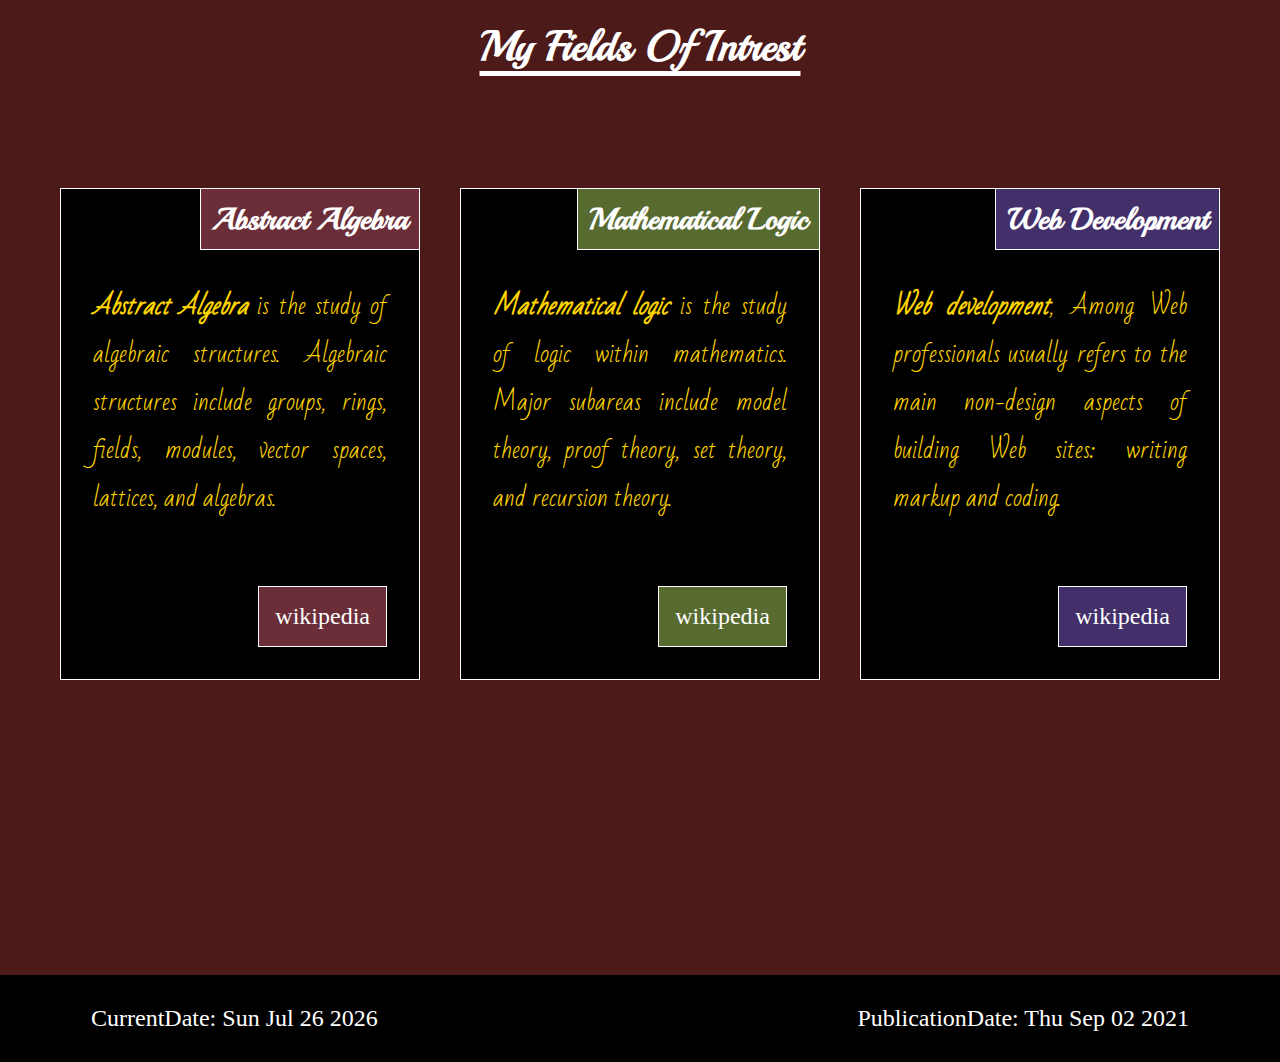
<file: project-1-My-Fields-Of-Intrest/index.html>
<html lang="en">
<head>
	<meta charset="UTF-8">
	<meta name="viewport" content="width=device-width, initial-scale=1.0">
	<title>Fields-Of-Intrests</title>
	<link rel="stylesheet" type="text/css" href="style.css">
	
</head>
<body>
	<h1>My&nbspFields&nbspOf&nbspIntrest</h1>
	<div class="container">

		<div class="row">
			
			<div class="column col-lg-4 col-md-6 col-sm-12">
				<h2 class = "color-1">Abstract&nbspAlgebra</h2>
				<p>
					<dfn>Abstract&nbspAlgebra</dfn> is the study of algebraic structures. Algebraic structures include groups, rings, fields, modules, vector spaces, lattices, and algebras.
				</p>
				<a class="color-1" target="_blank" href="https://en.wikipedia.org/wiki/Abstract_algebra">wikipedia</a>
			</div>
			

			
			<div class="column col-lg-4 col-md-6 col-sm-12">
				<h2 class = "color-2">Mathematical&nbspLogic</h2>
				<p>
					<dfn>Mathematical&nbsplogic</dfn> is the study of logic within mathematics. Major subareas include model theory, proof theory, set theory, and recursion theory.
				</p>
				<a class="color-2" target="_blank" href="https://en.wikipedia.org/wiki/Mathematical_logic">wikipedia</a>
			</div>
			
			
			<div class="column col-lg-4 col-md-12 col-sm-12">
				<h2 class = "color-4">Web&nbspDevelopment</h2>
				<p>
					<dfn>Web&nbspdevelopment</dfn>, Among Web professionals usually refers to the main non-design aspects of building Web sites: writing markup and coding.
				</p>
				<a class="color-4" target="_blank" href="https://en.wikipedia.org/wiki/Web_development">wikipedia</a>
			</div>
			
		</div> <!-- end of row -->
		
		<div class="spacer"></div>
	</div>	<!-- container ends -->

	<!-- footer -->
	<div id="footer">
		<div class="wrapper">
			<div id="pubDate">PublicationDate: Thu Sep 02 2021</div>
			<div id="currentDate">CurrentDate: </div>
		</div>
	</div>
	<script>
		var d = new Date();
		document.getElementById("currentDate").innerHTML += d.toDateString();
	</script>
</body>
</html>
</file>
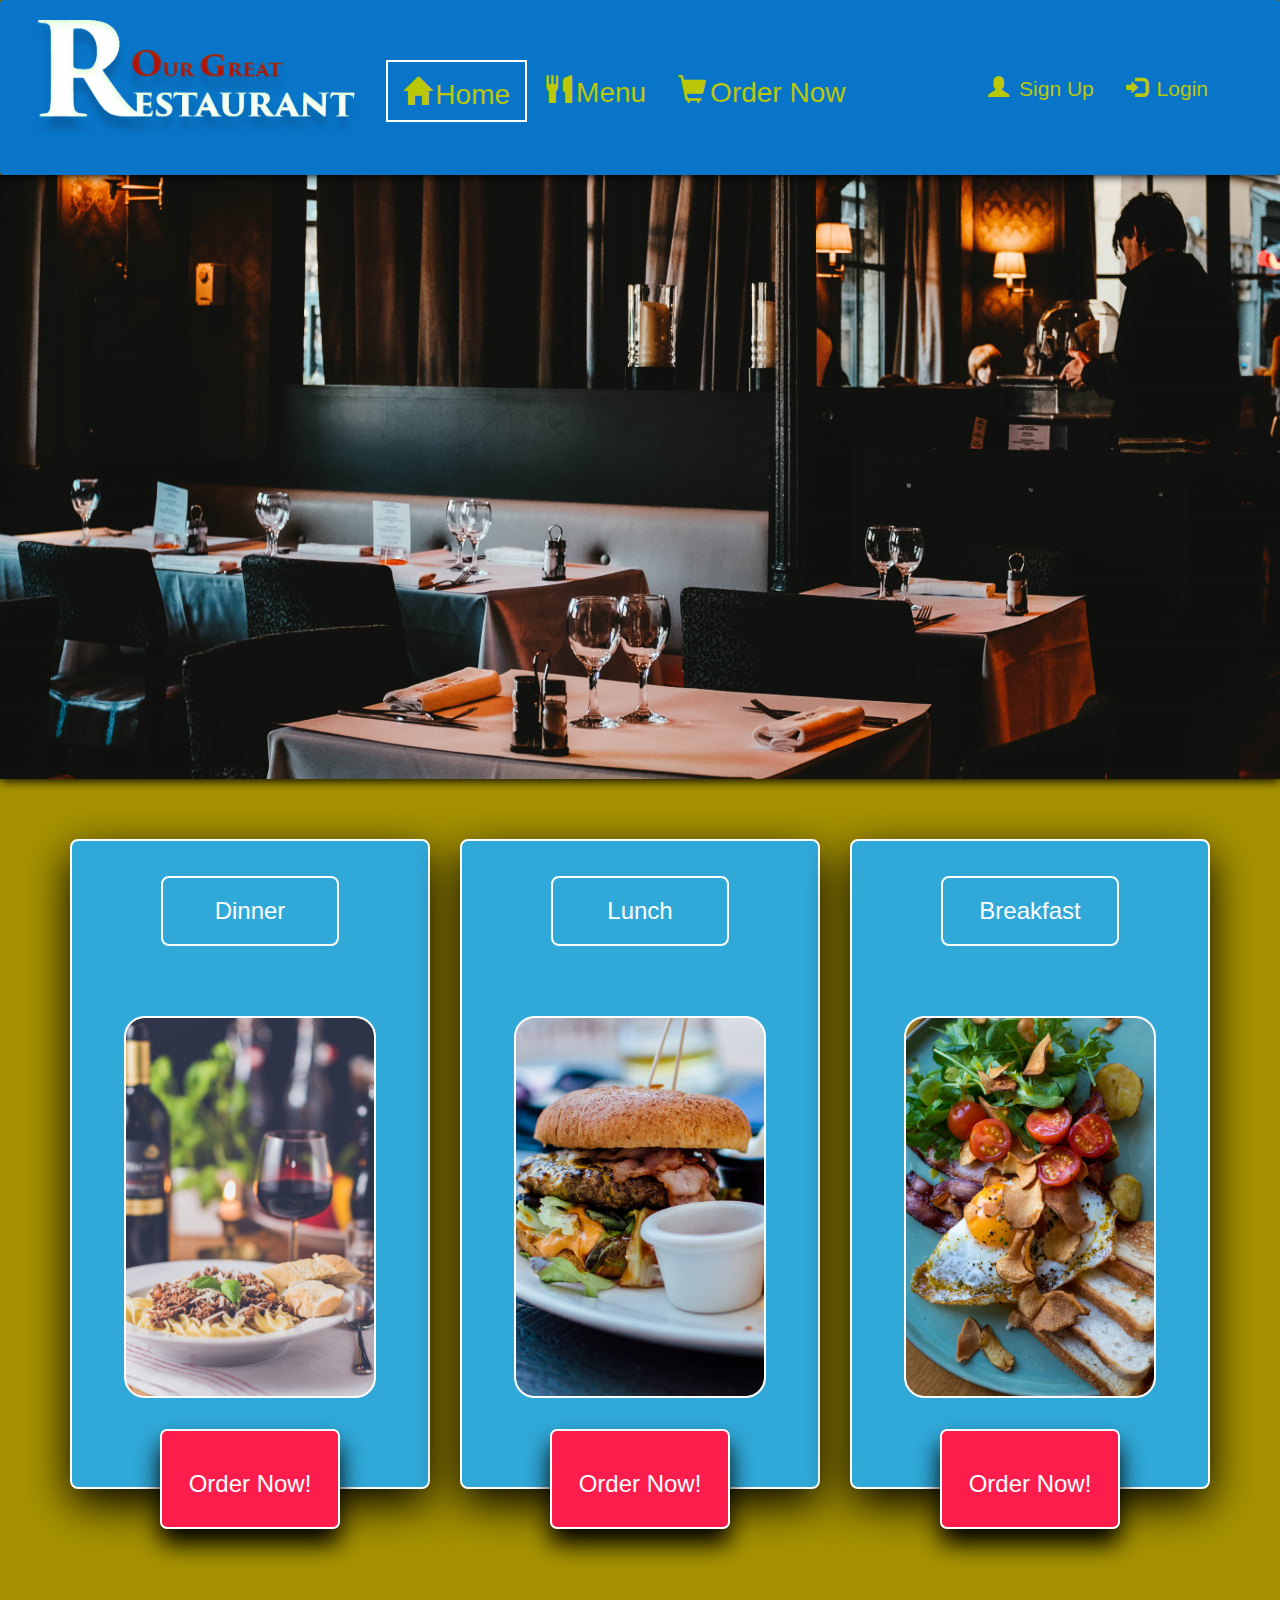
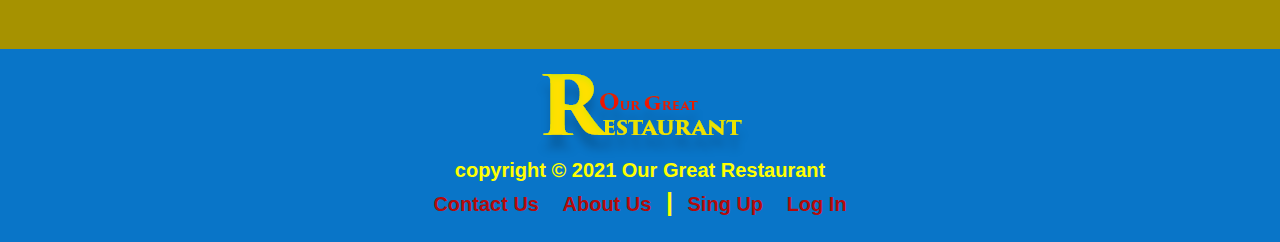
<file: project-2-Our-Great-Restaurant/index.html>
<html lang="en">
<head>
	<meta charset="UTF-8">
	<meta name="viewport" content="width=device-width, initial-scale=1.0, maximum-scale=1.0 ,user-scaleable=no">
	<title>Home</title>

	<link rel="stylesheet" href="styles/bootstrap-3/bootstrap.min.css">
	<link rel="stylesheet" type="text/css" href="styles/style.css">
</head>
 
<body>

	<nav class="navbar navbar-default" id="header-nav">
		<div class="navbar-header">
      		<a href="index.html" class="visible-lg visible-md visible-sm"><img class="logo-lg logo-sm" src="images/logo/1/Our greatRestaurant.png"></a>
      		<a href="index.html" class="visible-xs">
      			<span>Our</span>
      			<span>Great</span>
      			<span>R</span>
      			<span>estraunt</span>
      		</a>
      		<button type="button" id="navbarToggle" class="navbar-toggle collapsed" data-toggle="collapse" data-target="#collapsable-nav" aria-expanded="false">
	            <span class="sr-only">Toggle navigation</span>
	            <span class="icon-bar"></span>
	            <span class="icon-bar"></span>
	            <span class="icon-bar"></span>
          </button>
    	</div>

    	<div class="collapse navbar-collapse text-center" id="collapsable-nav">
		    <ul id="nav-list" class="nav navbar-nav">
				<li class="nav-item"><a class=" activ" href=""><span class="glyphicon glyphicon-home"></span>Home</a></li>
				<li class="nav-item"><a href=""><span class="glyphicon glyphicon-cutlery"></span>Menu</a></li>
				<li class="nav-item"><a href=""><span class="glyphicon glyphicon-shopping-cart"></span>Order Now</a></li>
				
		    </ul>
	    
		    <ul class="nav navbar-nav navbar-right">
	      		<li><a href="#"><span class="glyphicon glyphicon-user"></span> Sign Up</a></li>
	      		<li><a href="#"><span class="glyphicon glyphicon-log-in"></span> Login</a></li>
	    	</ul>
    	</div>
	</nav>

	<div class="jumbotron visible-lg visible-md">
		<img src="images/jumbotron/Jumbotron-pic.png">
	</div>
	<div class="container">
		<div class="row">
			<div class="col-md-4 col-sm-6 col-xs-12">
				<div class="meal-outer">
					<div class="meal-inner">
						<div class="blue-bg">
							<h3 class="head-line">Dinner</h3>
							<div class="future-img">
								<img src="images/meals/futured-image-dinner@2x.png" class="hide-xs">
								<img src="images/meals/futured-image-dinner.png" class="visible-xs">
							</div>
						</div>
					</div>
					<a href="">
						<div class="red-bg">
							<h3 class="orederNow">Order Now!</h3>
						</div>
					</a>
				</div>
			</div>
			<div class="col-md-4 col-sm-6 col-xs-12">
				<div class="meal-outer">
					<div class="meal-inner">
						<div class="blue-bg">
							<h3 class="head-line">Lunch</h3>
							<div class="future-img">
								<img src="images/meals/futured-image-lunch@2x.png" class="hide-xs">
								<img src="images/meals/futured-image-lunch.png" class="visible-xs">

							</div>
						</div>
					</div>
					<a href="">
						<div class="red-bg">
							<h3 class="orederNow">Order Now!</h3>
						</div>
					</a>
				</div>
			</div>
			<div class="col-md-4 col-sm-12 col-xs-12">
				<div class="meal-outer">
					<div class="meal-inner">
						<div class="blue-bg">
							<h3 class="head-line">Breakfast</h3>
							<div class="future-img">
								<img src="images/meals/futured-image-breakfast@2x.png" class="hide-xs">
								<img src="images/meals/futured-image-breakfast-tablet@2x.png" class="hide-default hide-xs">
								<img src="images/meals/futured-image-breakfast.png" class="visible-xs">

							</div>
						</div>
					</div>
					<a href="">
						<div class="red-bg">
							<h3 class="orederNow">Order Now!</h3>
						</div>
					</a>
				</div>
			</div>
		</div>


	</div>


  	
<div class="container-fluid footer text-center">
		<div class="row"><img src="images/logo/3/Our greatRestaurant@2x.png" alt="" class="logo-footer"></div>
		<div class="row">copyright &copy 2021 Our Great Restaurant</div>
		<div class="row">
							<div class="navbar-footer">
								<a href="" class="footer-link">Contact Us</a>
								<a href="" class="footer-link">About Us</a>
								<span>|</span>
								<a href="" class="footer-link">Sing Up</a>
								<a href="" class="footer-link">Log In</a>
							</div>
		</div>
</div>



<!-- jQuery (bootstrap dependencies) -->
<script type="text/javascript" src="scripts/jquery-2/jquery-2.2.4.min.js" ></script>
<script type="text/javascript" src="scripts/bootstrap-3/bootstrap.min.js"></script>
<script type="text/javascript" src="scripts/scripts.js"></script>
</body>
</html>
</file>
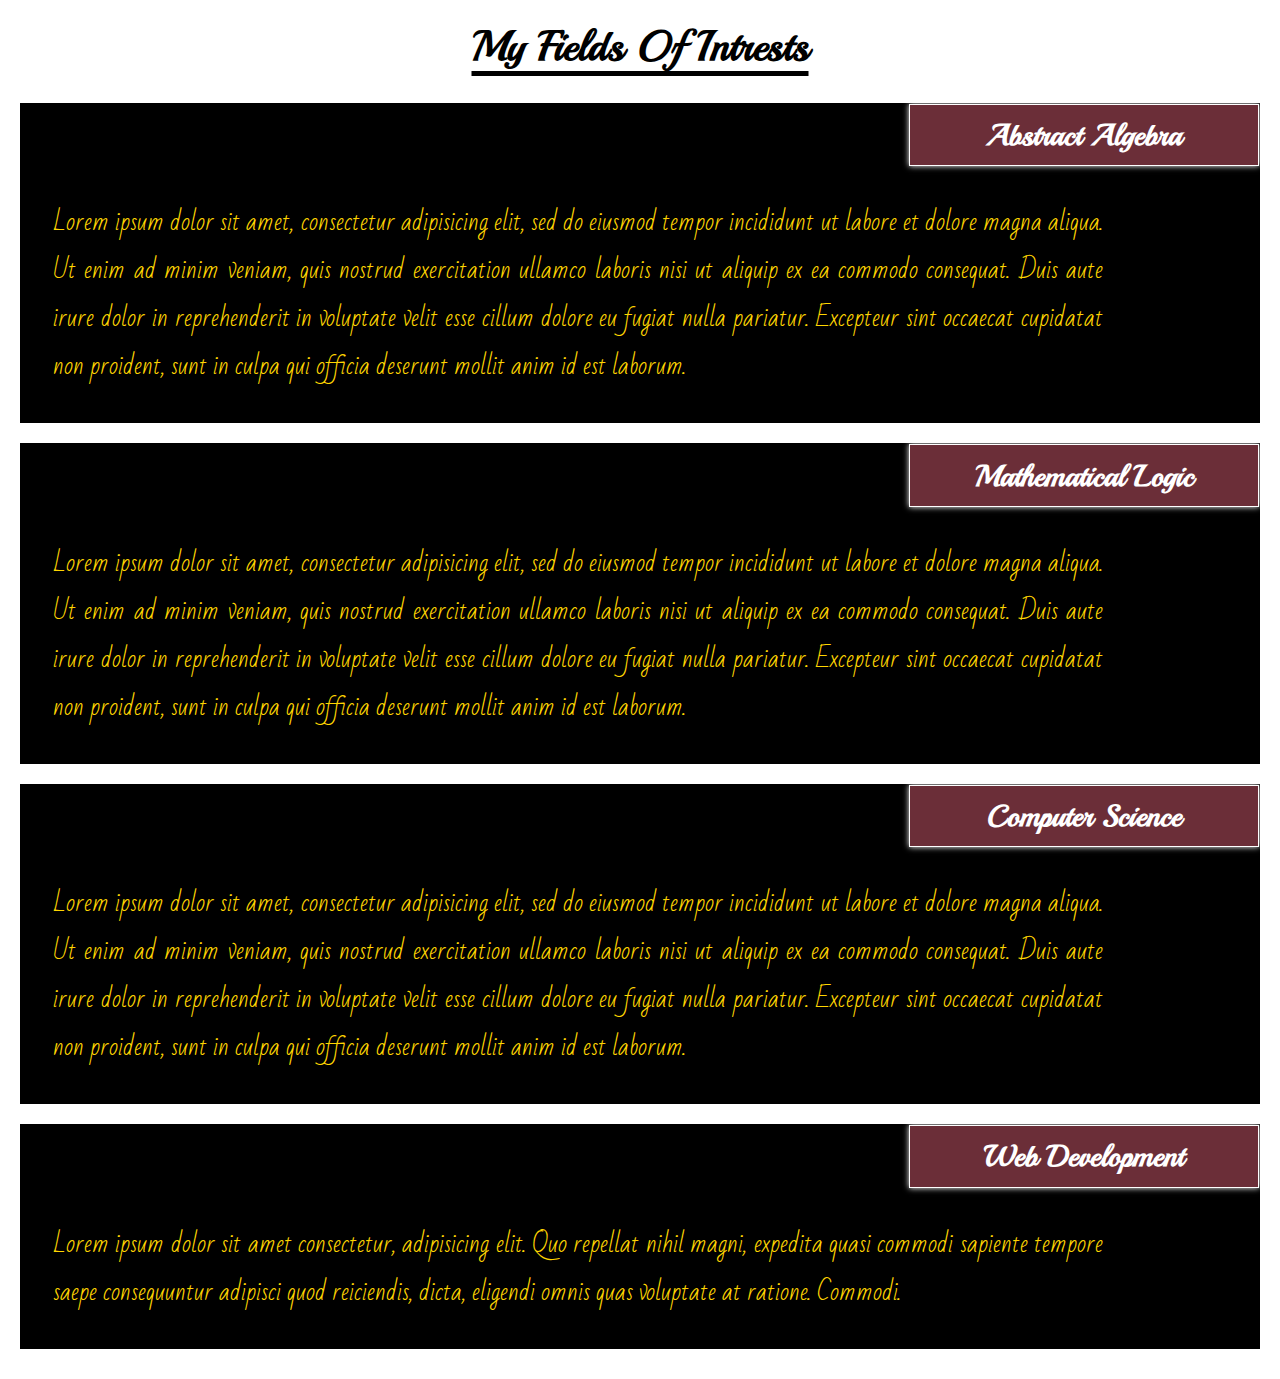
<file: project-2/index.html>
<html lang="en">
<head>
	<meta charset="UTF-8">
	<meta name="viewport" content="width=device-width, initial-scale=1.0">
	<title>Project-2</title>
	<link rel="stylesheet" type="text/css" href="style.css">
</head>
<body>
	<h1>My Fields Of Intrests</h1>
	<div class="container">
			<div class="column lg-4 md-4 sm-6">
				
				<h2>
					Abstract Algebra
				</h2>
			
				
				<p>
					Lorem ipsum dolor sit amet, consectetur adipisicing elit, sed do eiusmod
					tempor incididunt ut labore et dolore magna aliqua. Ut enim ad minim veniam,
					quis nostrud exercitation ullamco laboris nisi ut aliquip ex ea commodo
					consequat. Duis aute irure dolor in reprehenderit in voluptate velit esse
					cillum dolore eu fugiat nulla pariatur. Excepteur sint occaecat cupidatat non
					proident, sunt in culpa qui officia deserunt mollit anim id est laborum.
				</p>
				
			</div>

			<div class="column lg-4 md-4 sm-6">
				<div class="right">
				<h2>
					Mathematical Logic
				</h2>
				</div>
				<p>
					Lorem ipsum dolor sit amet, consectetur adipisicing elit, sed do eiusmod
					tempor incididunt ut labore et dolore magna aliqua. Ut enim ad minim veniam,
					quis nostrud exercitation ullamco laboris nisi ut aliquip ex ea commodo
					consequat. Duis aute irure dolor in reprehenderit in voluptate velit esse
					cillum dolore eu fugiat nulla pariatur. Excepteur sint occaecat cupidatat non
					proident, sunt in culpa qui officia deserunt mollit anim id est laborum.
				</p>
			</div>

			<div class="column lg-4 md-4 sm-6">
				<div class="right">
				<h2>
					Computer Science
				</h2>
				</div>
				<p>
					Lorem ipsum dolor sit amet, consectetur adipisicing elit, sed do eiusmod
					tempor incididunt ut labore et dolore magna aliqua. Ut enim ad minim veniam,
					quis nostrud exercitation ullamco laboris nisi ut aliquip ex ea commodo
					consequat. Duis aute irure dolor in reprehenderit in voluptate velit esse
					cillum dolore eu fugiat nulla pariatur. Excepteur sint occaecat cupidatat non
					proident, sunt in culpa qui officia deserunt mollit anim id est laborum.
				</p>
			</div>

			<div class="column lg-4 md-4 sm-6">
				<div class="right">
				<h2>
					Web Development
				</h2>
				</div>
				<p>
					Lorem ipsum dolor sit amet consectetur, adipisicing elit. Quo repellat nihil magni, expedita quasi commodi sapiente tempore saepe consequuntur adipisci quod reiciendis, dicta, eligendi omnis quas voluptate at ratione. Commodi.
				</p>
			</div>
	</div>

</body>
</html>
</file>
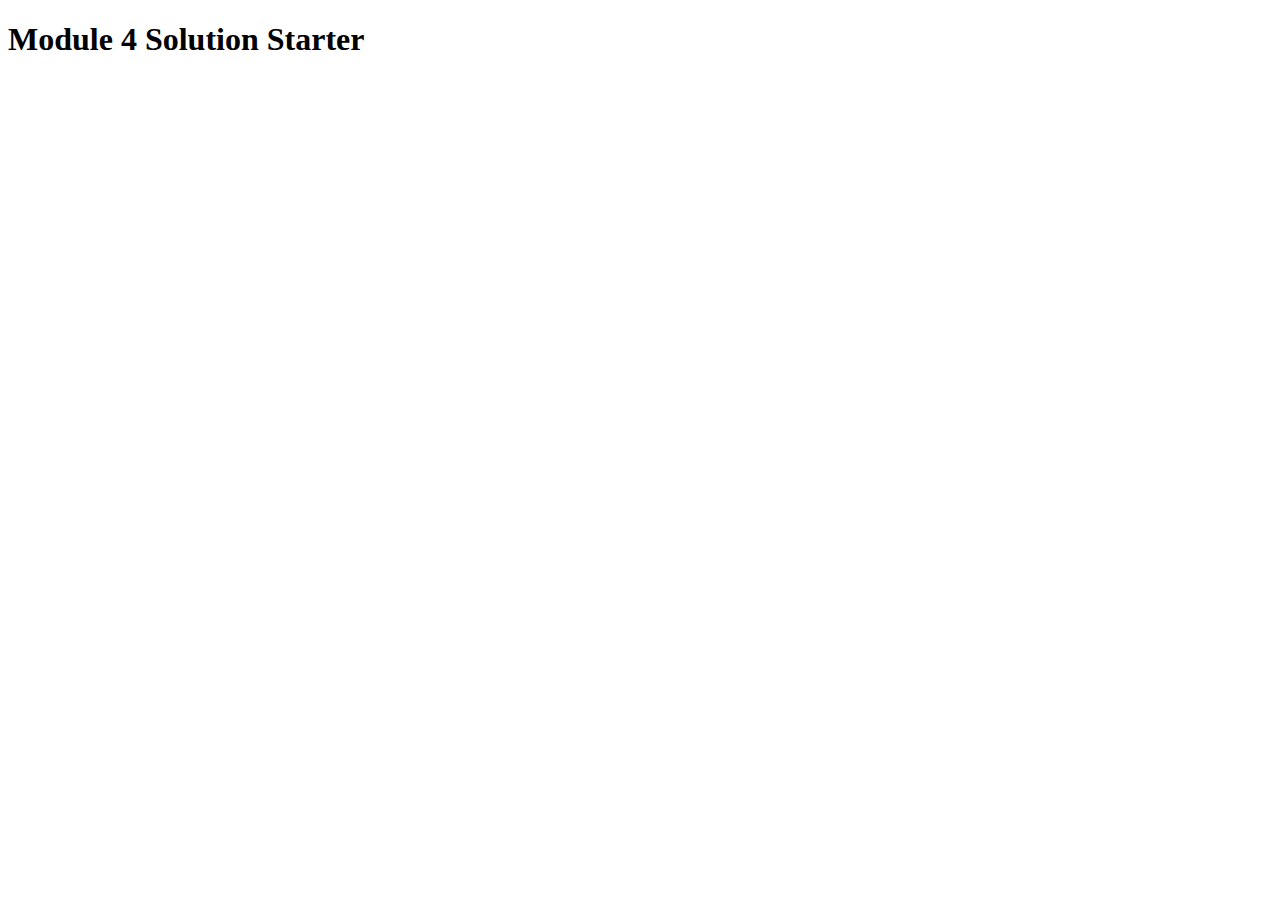
<file: project3-Some-Js-Code-IIFE/index.html>
<!DOCTYPE html>
<html>
<head>
  <meta charset="utf-8">
  <title>Module 4 Solution Starter</title>
  <script>
    var names = []; // DO NOT REMOVE
  </script>
  <script src="SpeakHello.js"></script>
  <script src="SpeakGoodBye.js"></script>
  <script src="script.js"></script>
</head>
<body>
  <h1>Module 4 Solution Starter</h1>
</body>
</html>
</file>
<file: project-1-My-Fields-Of-Intrest/style.css>
/*Google Fonts*/
@import url('https://fonts.googleapis.com/css2?family=Bad+Script&family=Playball&display=swap');



/*my colors*/
:root {
  --color-1: hsl(350, 40%, 30%);
  --color-2: hsl(79, 39%, 30%);
  --color-3: hsl(170, 39%, 30%);
  --color-4: hsl(260, 39%, 30%);
  
}
.color-1{
	background-color: var(--color-1);
}

.color-2{
	background-color: var(--color-2);
}

.color-3{
	background-color: var(--color-3);
}

.color-4{
	background-color: var(--color-4);
}


/****************** Base Styles ******************/
/*
containing two sections: 
						_HTML Elements   
						_Coustom Classes 
*/

/******HTML Elements******/
*{
	margin: 0;
	box-sizing: border-box;
}

body{
	font-size: 16px;
	margin-top: 20px;
	background-color: hsl(0, 50%, 20%);
}

h1 {
	text-align: center ;
	font-size: 2.625rem;
	color: white;
 	/*text-shadow: 2px 2px black;*/
 	text-decoration: solid underline white 5px;
 	text-underline-position: under;
 	font-family: 'Playball', cursive;
}

h2 {
	text-align: center;
	border: 1px solid white;
	border-top: none;
	border-right: none;
	padding: .7rem;
    font-size: 1.875rem;
    font-family: 'Playball', cursive;
    color: white;
    float: right;
    /*width: 350px;*/
    /*box-shadow: 0px 0px 6px  white;*/
}

p{
	font-size: 1.5rem;
	clear: right;
	padding: 2rem;
	/*width: 90%;*/
	text-align: justify; /* equal line width for multiline paragraphs! */
	font-family: 'Bad Script', cursive;


}

dfn {
	font-weight: bold;
}
a {
	float: right;
	clear: right;
	font-size: 1.5rem;
	padding: 1rem;
	margin: 2rem;
	text-decoration: none;
	border: 1px solid white;
	color: white;

}
a:hover {
	box-shadow: 0 0 10px 3px white;
	color: black;
	background-color: white;
	cursor: pointer;
}
/****** Coustom Classes ******/
.container{
      margin: 100px auto;
}

.row {
	 margin: 20px 40px;
}

.column{
	background-color: hsl(350, 40%, 0%);
	color: hsl(50, 100%, 50%);
	margin-top: 30px;
	min-width: 261px;
	
}
.spacer {
	position: relative;
	clear: both;
	padding:90px;
}

#footer{
	position: relative;
	clear: both;
	bottom: 0px;
	background-color: black;
	padding: 30px;
	color: white;
}

.wrapper {
	margin: 0 5%;
	font-size:1.5rem;
}

#pubDate {
	float: right;
}
/****************** Mobile View ******************/
@media only screen and (max-width : 767px){
.col-sm-1, .col-sm-2, .col-sm-3, .col-sm-4, .col-sm-5, .col-sm-6, .col-sm-7, .col-sm-8, .col-sm-9, .col-sm-10, .col-sm-11, .col-sm-12 {
    float: left;
    border: 1px solid white;
    /*min-width: 380px;*/
  }

.col-sm-1 {width: 5%;margin: 15px 1.665%;}
.col-sm-2 {width: 13.33%; margin: 15px 1.665%;}
.col-sm-3 {width: 22.66%; margin: 15px 1.665%;}
.col-sm-4 {width: 30%; margin: 15px 1.665%;}
.col-sm-5 {width: 38.33%;margin: 15px 1.665%;}
.col-sm-6 {width: 46.66%;margin: 15px 1.665%;}
.col-sm-7 {width: 58.33%;margin: 15px 1.665%;}
.col-sm-8 {width: 66.66%;margin: 15px 1.665%;}
.col-sm-9 {width: 75%;margin: 15px 1.665%;}
.col-sm-10 {width: 83.33%;margin: 15px 1.665%;}
.col-sm-11 {width: 91.66%;margin: 15px 1.665%;}
.col-sm-12 {width: 96.66%;margin: 15px 1.665%;}
#footer{
	background-color: black;
	padding-bottom: 150px;
	margin-bottom: 0px;
	color: white;
 }
 #currentDate{
  	float: right;
  	clear: right;
  	width: 100%;
  	text-align: center;
 }
 #pubDate {
	text-align: center;
	width: 100%;
	text-align: center;
 }

}

/****************** Tablet View ******************/
@media only screen and (min-width : 768px) and (max-width: 991px){
.col-md-1, .col-md-2, .col-md-3, .col-md-4, .col-md-5, .col-md-6, .col-md-7, .col-md-8, .col-md-9, .col-md-10, .col-md-11, .col-md-12 {
    float: left;
    border: 1px solid white;
  }

.col-md-1 {width: 5%;margin: 15px 1.665%;}
.col-md-2 {width: 13.33%; margin: 15px 1.665%;}
.col-md-3 {width: 22.66%; margin: 15px 1.665%;}
.col-md-4 {width: 30%; margin: 15px 1.665%;}
.col-md-5 {width: 38.33%;margin: 15px 1.665%;}
.col-md-6 {width: 46.66%;margin: 15px 1.665%;}
.col-md-7 {width: 58.33%;margin: 15px 1.665%;}
.col-md-8 {width: 66.66%;margin: 15px 1.665%;}
.col-md-9 {width: 75%;margin: 15px 1.665%;}
.col-md-10 {width: 83.33%;margin: 15px 1.665%;}
.col-md-11 {width: 91.66%;margin: 15px 1.665%;}
.col-md-12 {width: 96.66%;margin: 15px 1.665%;}

}
/****************** Desktop View ******************/

@media only screen and (min-width : 992px){
.col-lg-1, .col-lg-2, .col-lg-3, .col-lg-4, .col-lg-5, .col-lg-6, .col-lg-7, .col-lg-8, .col-lg-9, .col-lg-10, .col-lg-11, .col-lg-12 {
    float: left;
    border: 1px solid white;
   
  }
.col-lg-1 {width: 5%;margin: 15px 1.665%;}
.col-lg-2 {width: 13.33%; margin: 15px 1.665%;}
.col-lg-3 {width: 22.66%; margin: 15px 1.665%;}
.col-lg-4 {width: 30%; margin: 15px 1.665%;}
.col-lg-5 {width: 38.33%;margin: 15px 1.665%;}
.col-lg-6 {width: 46.66%;margin: 15px 1.665%;}
.col-lg-7 {width: 58.33%;margin: 15px 1.665%;}
.col-lg-8 {width: 66.66%;margin: 15px 1.665%;}
.col-lg-9 {width: 75%;margin: 15px 1.665%;}
.col-lg-10 {width: 83.33%;margin: 15px 1.665%;}
.col-lg-11 {width: 91.66%;margin: 15px 1.665%;}
.col-lg-12 {width: 96.66%;margin: 15px 1.665%;}

}
</file>
<file: project-2-Our-Great-Restaurant/styles/style.css>
body{
	background-color: #A69200;
}
a{
	color: white;
}
a:hover{
	text-decoration: none;
	color: yellow;
}
.hide-default{
	display: none;
}
.navbar{
	background-color:#0975C8 ;
	height: 175px;
	color: #BBC809;
	border: none;
	position: relative;
	box-shadow: 0 1px 10px black;
}
.logo-lg{
	margin-top: 20px;
}

.navbar-nav {
	margin-top: 60px;
	margin-left: 7%;
	margin-right: 7%;
	
}
.activ{
	border:2px solid white;
}

#nav-list{
	font-size: 2em;
}
.navbar-default .navbar-nav > li > a{
	color: #BBC809;
	margin-right: 2px;
}

ul.navbar-right{
	font-size: 1.5em;
}
.navbar-default .navbar-nav > li > a:focus, .navbar-default .navbar-nav > li > a:hover{
	color: white;
	border:2px solid white;
}
.navbar{
	margin-bottom: 0px;
}

.jumbotron{
	padding: 0;
	box-shadow: 0 2px 10px black;
}
.jumbotron > img{
	width: 100%;
}
.logo-lg{
	box-sizing: border-box;
	height: 151px;
	margin-top: 20px;
	margin-left: 20px;
}

.navbar ul li span{
	/*font-size: 1.2em;*/
	margin-right: 4px;
}
div.row:first-child{
	position: relative;

}
.container h1{
	color: whitesmoke;
	font-weight: bolder;
	font-size: 6rem;
}

.meal-outer{
	position: relative;
	color: white;
	margin-top: 30px;
	margin-bottom: 30px;
}
.meal-inner{
	height: 650px;
	background-color: hsl(197, 69%, 52%);
	border: 2px solid white;
	border-radius: 8px;
	/*box-shadow: ;*/
	box-shadow: 0px 15px 45px #000;
}
.blue-bg{
	position: relative;
	text-align: center;
	width: 100%;
	margin: 0 auto;
}
.blue-bg h3{
	    border: 2px solid white;
	    width: 50%;
	    margin: 35px auto;
	    padding: 20px;
	    border-radius: 8px;
}
.red-bg{
	margin: 0 auto;
    margin-top: 0px;
	text-align: center;
	margin-top: -60px;
	background-color: hsl(347, 97%, 55%);
	width: 50%;
	padding: 20px;
	border: 2px solid white;
	border-radius: 7px;
	box-shadow: 0px 15px 25px #000;
}
@media screen and (max-width: 1200px){
	.red-bg{
		width: 60%;
	}


}

.meal-outer a:hover .red-bg{
	background-color: hsl(347, 97%, 30%);
}

.meal-outer a:hover{
	color: white;
	text-shadow: 1px 1px white;
}

.navbar-header a:nth-child(2){
	float: left;
	margin-left: 10px;
	padding: 5px;
}
.navbar-header a:nth-child(2) span:first-child{
	color: black;
	font-size: 3rem;
}

.navbar-header a:nth-child(2) span:nth-child(2){
	color: red;
	font-size: 2rem;
}
.navbar-header a:nth-child(2) span:nth-child(3){
	color: white;
	font-size: 3.2rem;
}
.navbar-header a:nth-child(2) span:nth-child(4){
	color: white;
	font-size: 2.2rem;
}
.future-img{
	position: relative;
	padding: 20px 25px;
	padding-top: 35px;
}
.future-img img{
	width: 100%;

}


@media screen and (min-width: 1200px){
	.future-img{
	padding-left: 20px;
	padding-right: 20px;
   }

	.future-img img{
	width: 80%;
   }


}


.footer{
	height: 193px;
	width: 100%;
	background-color: #0975C8;
	margin-top: 90px;
	position: relative;
	bottom: 0px;
	color: yellow;
	font-size: 20px;
}
.footer img{
	margin-top: 25px;
}
.footer div.row:nth-child(2){
	font-weight: bold;
	margin-top: -25px;
	margin-bottom: 0;
}
.footer span{
	font-weight: bold;
	color: yellow;
	font-size: 25px;
}
.footer a{
	color: #B50A0A;
	font-weight: bold;
	margin: 0 9px;
}
.footer a:hover{
	color: white;
}
/*---------------------NavBar Views on different screen sizes--------*/
@media screen and (max-width: 1510px){
	.navbar-nav {
	margin-left: 20px;
	margin-right: 40px;
	}
	
}

@media screen and (max-width: 1219px){
	.navbar-nav {
	margin-left: 10px;
	margin-right: 40px;
	}
	ul.navbar-right{
		display: none;
	}
	/*the ul element which has a class of nav and is the second child of its parent!*/
	#nav-list{
		float: right;
		font-size: 1.1em;
	}
	.logo-lg{
		height: 130px;
		margin-left: 20px;
		margin-top: 35px;
	}
}

@media screen and (max-width: 992px){    

	.meal-inner{
		height: 550px;
	}

	.row .col-md-4:nth-child(3) .blue-bg h3{
		width: 25%;
	}

	.red-bg{
		padding: 10px;
		margin-top: -30px;
	}

	.row .col-md-4:nth-child(3) .red-bg{
		width: 25%;
	}
	.future-img {
	padding: 60px 50px;
	padding-top: 0;
   }
   .col-sm-12 img:first-child{
   	width: 100%;
   	display: none;
	}

   .col-sm-12 img:nth-child(2){
   	width: 100%;
   	display: block;
	}
   .col-sm-12 .future-img{
   	
   	padding-top: 0;
   }

}


@media screen and (max-width: 767px){    
	.container h1{
		margin-top: 50px;
		/*margin-top: 150px;*/
		font-size: 5rem;
	}
	.meal-outer{
		margin-top: 50px;
	}

	.meal-inner{
		height: fit-content;
	}

	.row .col-md-4:nth-child(3) .blue-bg h3{
		width: 50%;
	}

	.red-bg{
		padding: 10px;
		margin-top: -30px;
	}

	.row .col-md-4:nth-child(3) .red-bg{
		width: 60%;
	}
	#nav-list{
		position: relative;
		background-color: rgba(1,1,1,.8);
		width: 100%;
		margin: 0 auto;
	}
	.navbar-collapse{
		padding: 0;
	}
	.navbar{
		height: fit-content;
		/*position: fixed;*/
		width: 100%;
		z-index: 9;
		opacity: 95%;
	}



	.future-img{
	position: relative;
	padding: 20px 25px;
	/*padding-top: 35px;*/
	margin-bottom: 50px;
	}
	img.visible-xs{
		width: 87%;
		margin: 0 auto;
	}


   .hide-xs{
		display: none;
	}
	.col-sm-12 img:nth-child(2){
		display: none;
	}

}
</file>
<file: project-2/style.css>
/*Google Fonts*/
@import url('https://fonts.googleapis.com/css2?family=Bad+Script&family=Playball&display=swap');



/*my colors*/




/****************** Base Styles ******************/
/*
containing two sections: 
						_HTML Elements   
						_Coustom Classes 
*/

/******HTML Elements******/
*{
	margin: 0;
	box-sizing: border-box;
}

body{
	font-size: 16px;
	margin-top: 20px;
}

h1 {
	text-align: center ;
	font-size: 2.625rem;
	color: black;
 	/*text-shadow: 2px 2px black;*/
 	text-decoration: solid underline black 5px;
 	text-underline-position: under;
 	font-family: 'Playball', cursive;
}

h2 {
	text-align: center;
	border: 1px solid white;
	padding: .7rem;
    font-size: 1.875rem;
    font-family: 'Playball', cursive;
    color: white;
    float: right;
    width: 350px;
    background-color: hsl(350, 40%, 30%);
    box-shadow: 0px 0px 6px  white;
   
}

p{
	font-size: 1.5rem;
	clear: right;
	padding: 2rem;
	width: 90%;
	text-align: justify; /* equal line width for multiline paragraphs! */
	font-family: 'Bad Script', cursive;

}

/****** Coustom Classes ******/
.container{
	margin: 30px 20px;
}
.column {
	position: relative;
	border: 1px solid black;
	height: auto;
	margin: 20px 0;
	box-shadow: ;
	background-color: hsl(350, 40%, 0%);
	color: hsl(50, 100%, 50%);
}
</file>
